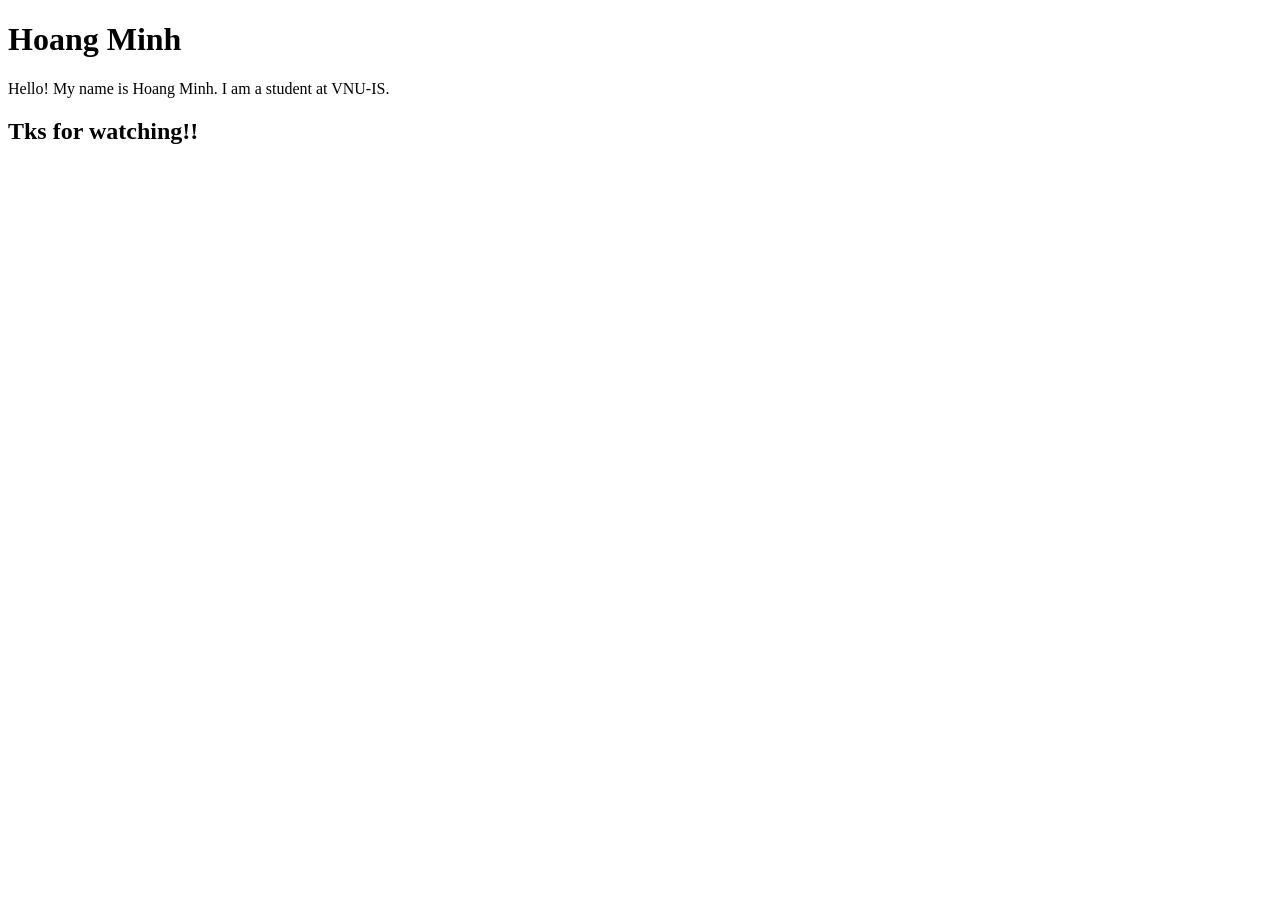
<file: homework/session-01/index.html>
<!DOCTYPE html>
<html lang="en">
<head>
    <meta charset="UTF-8">
    <meta name="viewport" content="width=device-width, initial-scale=1.0">
    <title>My First Web Page</title>
</head>
<body>
    <!-- Introduction -->
    <h1>Hoang Minh</h1>
    <p>Hello! My name is Hoang Minh. I am a student at VNU-IS.</p>
    <h2>Tks for watching!!</h2>
</body>
</html>
</file>
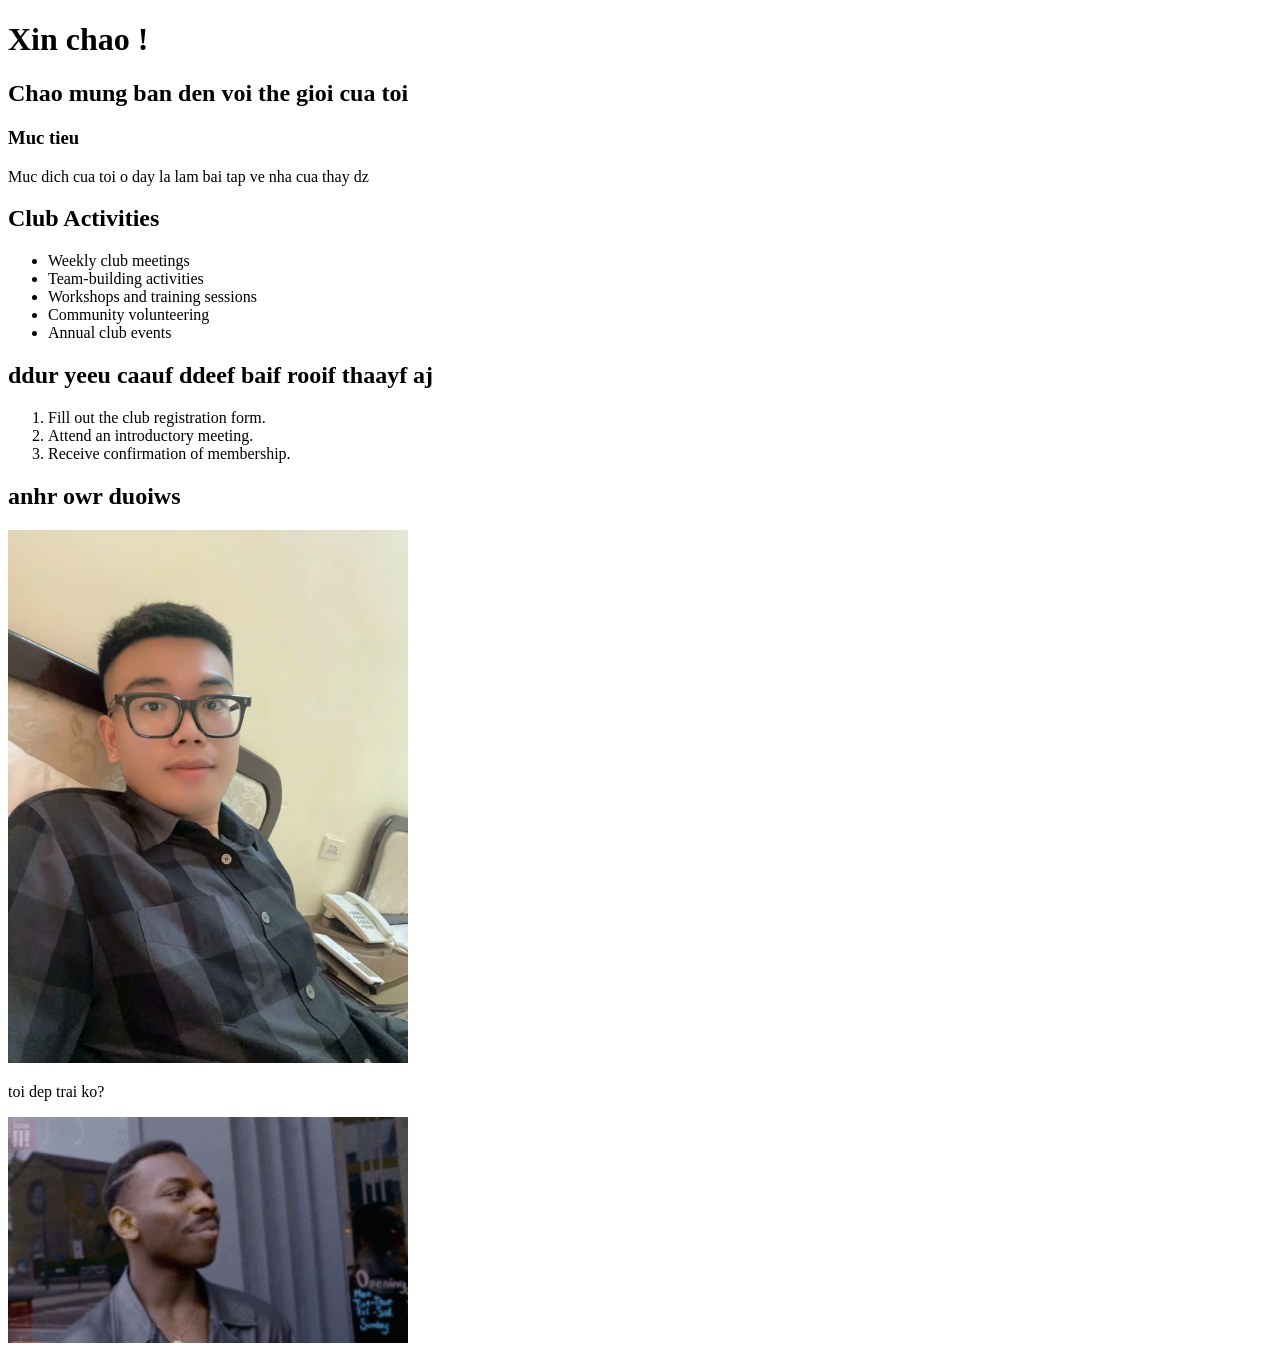
<file: homework/session-03/index.html>
<!DOCTYPE html>
<html lang="en">
<head>
    <meta charset="UTF-8">
    <meta name="viewport" content="width=>, initial-scale=1.0">
    <title>toi ten la Minh</title>
</head>
<body>
    <h1> Xin chao !</h1>
    <h2> Chao mung ban den voi the gioi cua toi</h2>
    <h3>Muc tieu</h3>
    <p>
        Muc dich cua toi o day la lam bai tap ve nha cua thay dz
    </p>
    <h2>Club Activities</h2>
    <ul>
        <li>Weekly club meetings</li>
        <li>Team-building activities</li>
        <li>Workshops and training sessions</li>
        <li>Community volunteering</li>
        <li>Annual club events</li>
    </ul>
    <h2>ddur yeeu caauf ddeef baif rooif thaayf aj</h2>
    <ol>
        <li>Fill out the club registration form.</li>
        <li>Attend an introductory meeting.</li>
        <li>Receive confirmation of membership.</li>
    </ol>
    
    <h2>anhr owr duoiws</h2>
    <img
  src="image.jpg"
  alt="co thay j ko"
  width="400"
>
<p>toi dep trai ko?</p>

<img
    src="naotodaden.gif"
    alt="Funny animated GIF"
    width="400"
    style="vertical-align: top;"
>
</body>
</html>
</file>
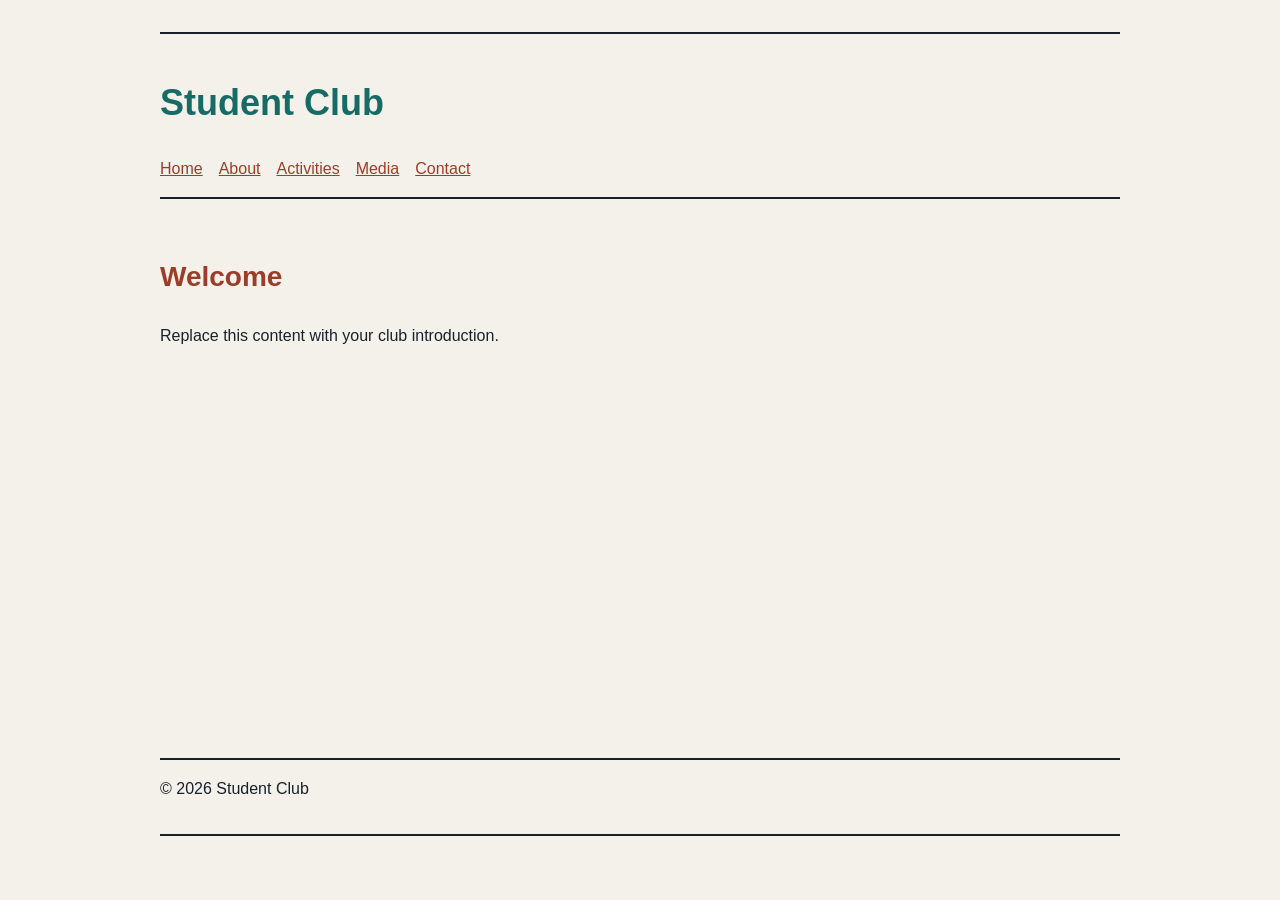
<file: homework/session-04/index.html>
<!doctype html>
<html lang="en">
<head>
  <meta charset="utf-8">
  <meta name="viewport" content="width=device-width, initial-scale=1">
  <title>Student Club</title>
  <link rel="stylesheet" href="css/style.css">
</head>
<body>
  <header>
    <h1>Student Club</h1>
    <nav aria-label="Main navigation">
      <a href="index.html">Home</a>
      <a href="about.html">About</a>
      <a href="activities.html">Activities</a>
      <a href="media.html">Media</a>
      <a href="contact.html">Contact</a>
    </nav>
  </header>
  <main>
    <h2>Welcome</h2>
    <p>Replace this content with your club introduction.</p>
  </main>
  <footer><p>&copy; 2026 Student Club</p></footer>
</body>
</html>
</file>
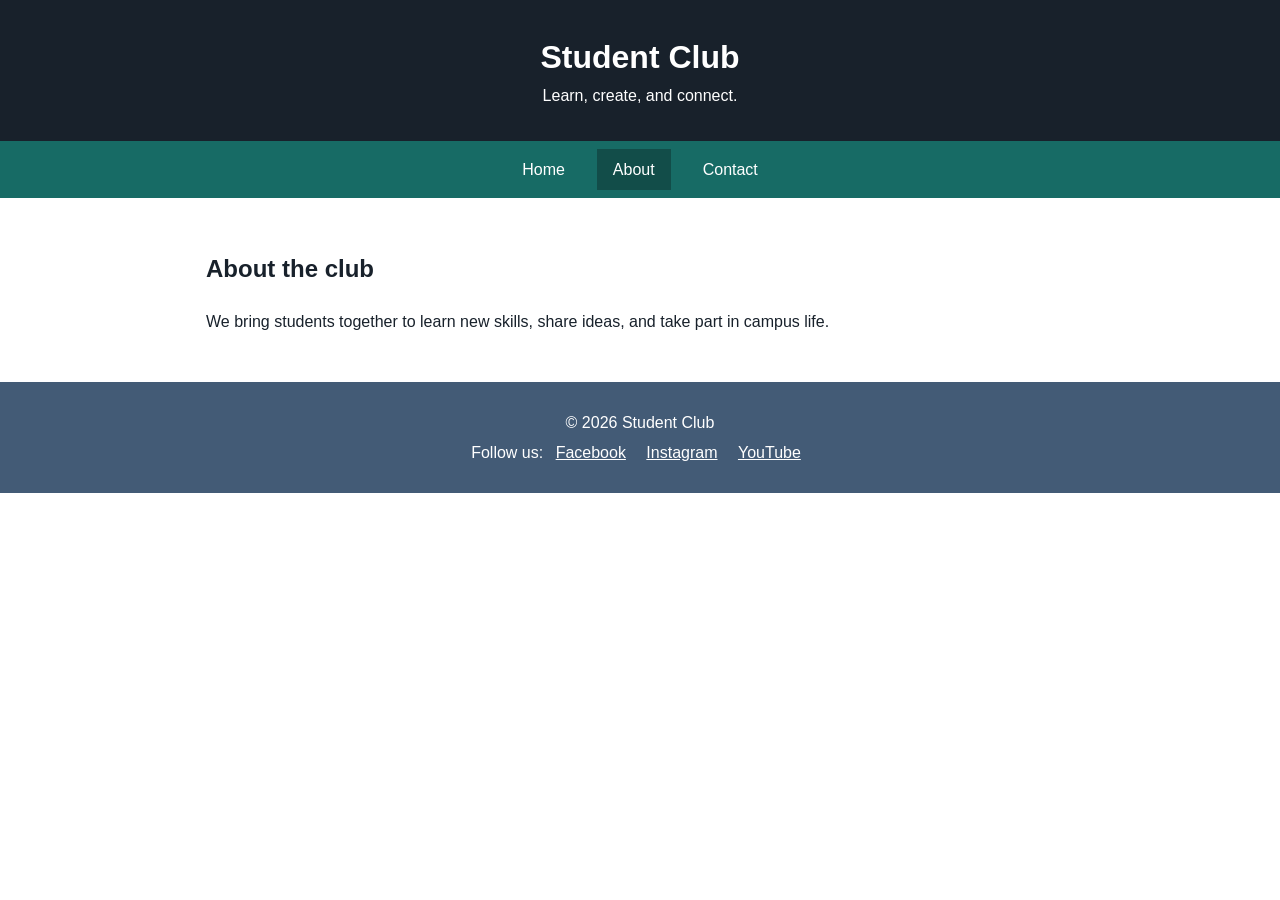
<file: project/about.html>
<!doctype html>
<html lang="en">
<head>
  <meta charset="utf-8">
  <meta name="viewport" content="width=device-width, initial-scale=1">
  <title>About | Student Club</title>
  <link rel="stylesheet" href="css/style.css">
</head>
<body>
  <header>
    <h1>Student Club</h1>
    <p>Learn, create, and connect.</p>
  </header>

  <nav aria-label="Main navigation">
    <ul>
      <li><a href="index.html">Home</a></li>
      <li><a href="about.html" class="active">About</a></li>
      <li><a href="contact.html">Contact</a></li>
    </ul>
  </nav>

  <div class="page-layout">
    <main>
      <h2>About the club</h2>
      <p>We bring students together to learn new skills, share ideas, and take part in campus life.</p>
    </main>
  </div>

  <footer>
    <p>&copy; 2026 Student Club</p>
    <p>
      Follow us:
      <a href="https://www.facebook.com/">Facebook</a>
      <a href="https://www.instagram.com/">Instagram</a>
      <a href="https://www.youtube.com/">YouTube</a>
    </p>
  </footer>
</body>
</html>
</file>
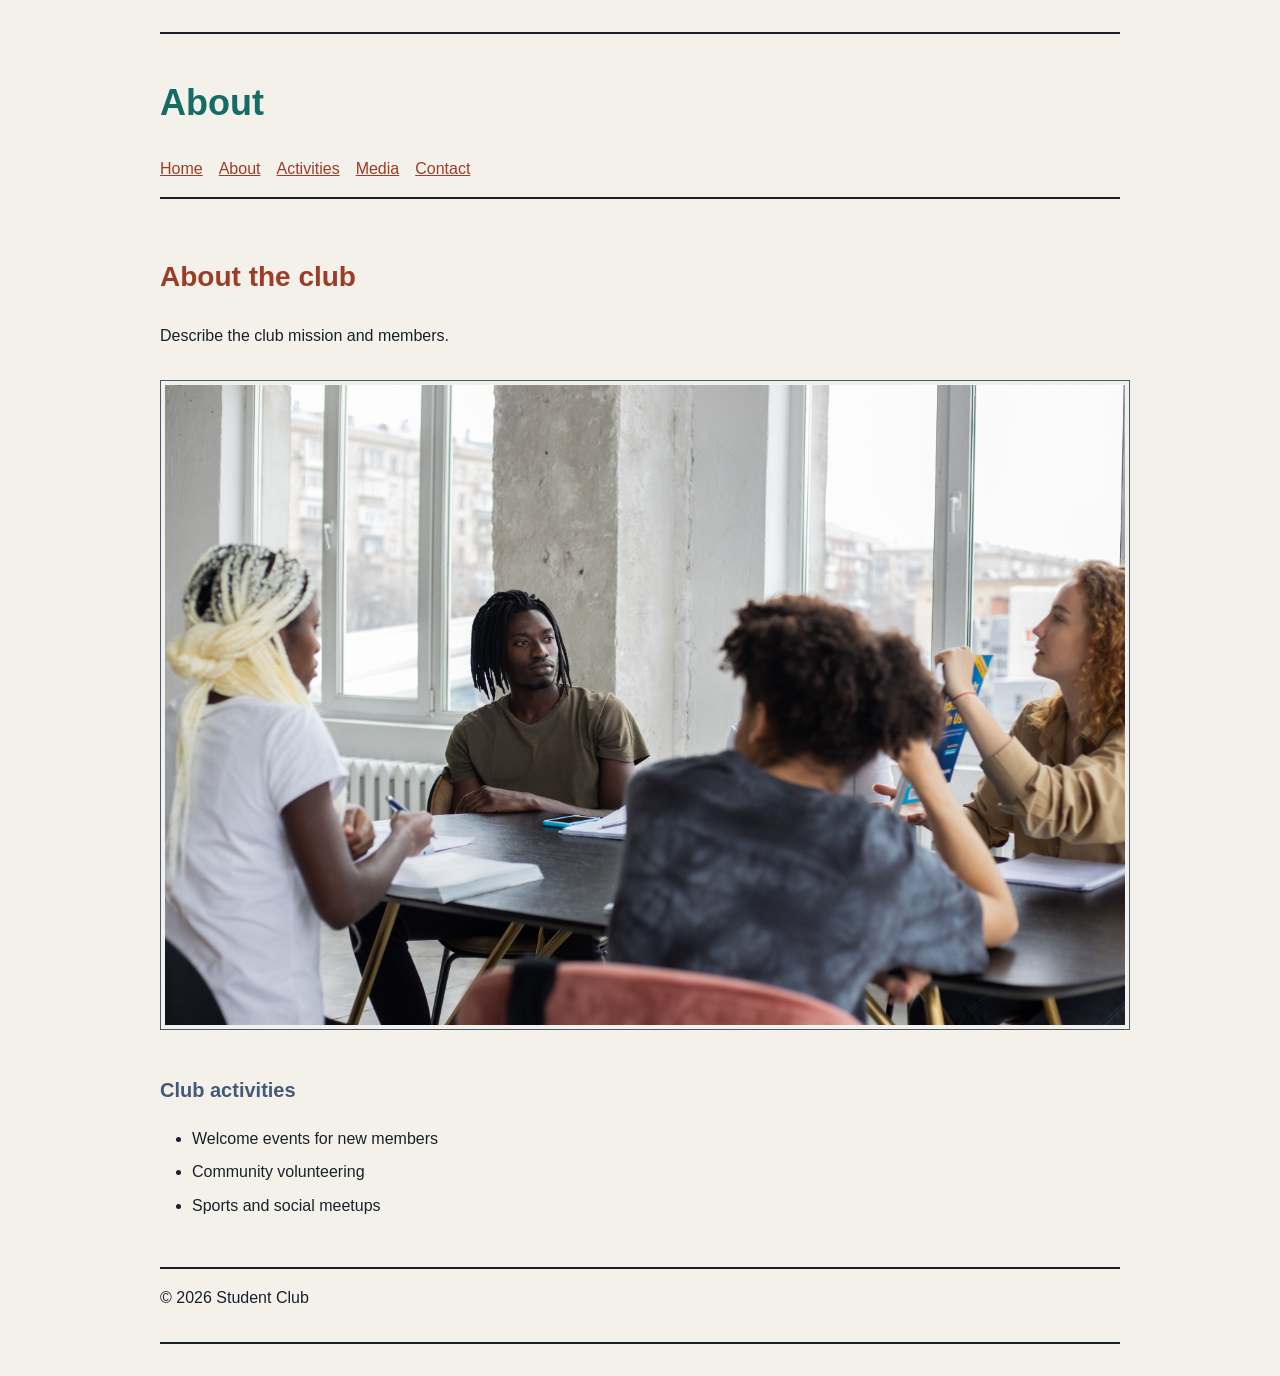
<file: homework/session-04/about.html>
<!doctype html>
<html lang="en">
<head>
	<meta charset="utf-8">
	<meta name="viewport" content="width=device-width, initial-scale=1">
	<title>About | Student Club</title>
	<link rel="stylesheet" href="css/style.css">
</head>
<body>
	<header>
		<h1>About</h1>
		<nav>
			<a href="index.html">Home</a>
			<a href="about.html">About</a>
			<a href="activities.html">Activities</a>
			<a href="media.html">Media</a>
			<a href="contact.html">Contact</a>
		</nav>
	</header>
	<main>
		<h2>About the club</h2>
		<p>Describe the club mission and members.</p>
		<img src="images/student-club.jpg" alt="A group of college students collaborating around a table with notebooks and a book.">
		<h3>Club activities</h3>
		<ul>
			<li>Welcome events for new members</li>
			<li>Community volunteering</li>
			<li>Sports and social meetups</li>
		</ul>
	</main>
	<footer><p>&copy; 2026 Student Club</p></footer>
</body>
</html>
</file>
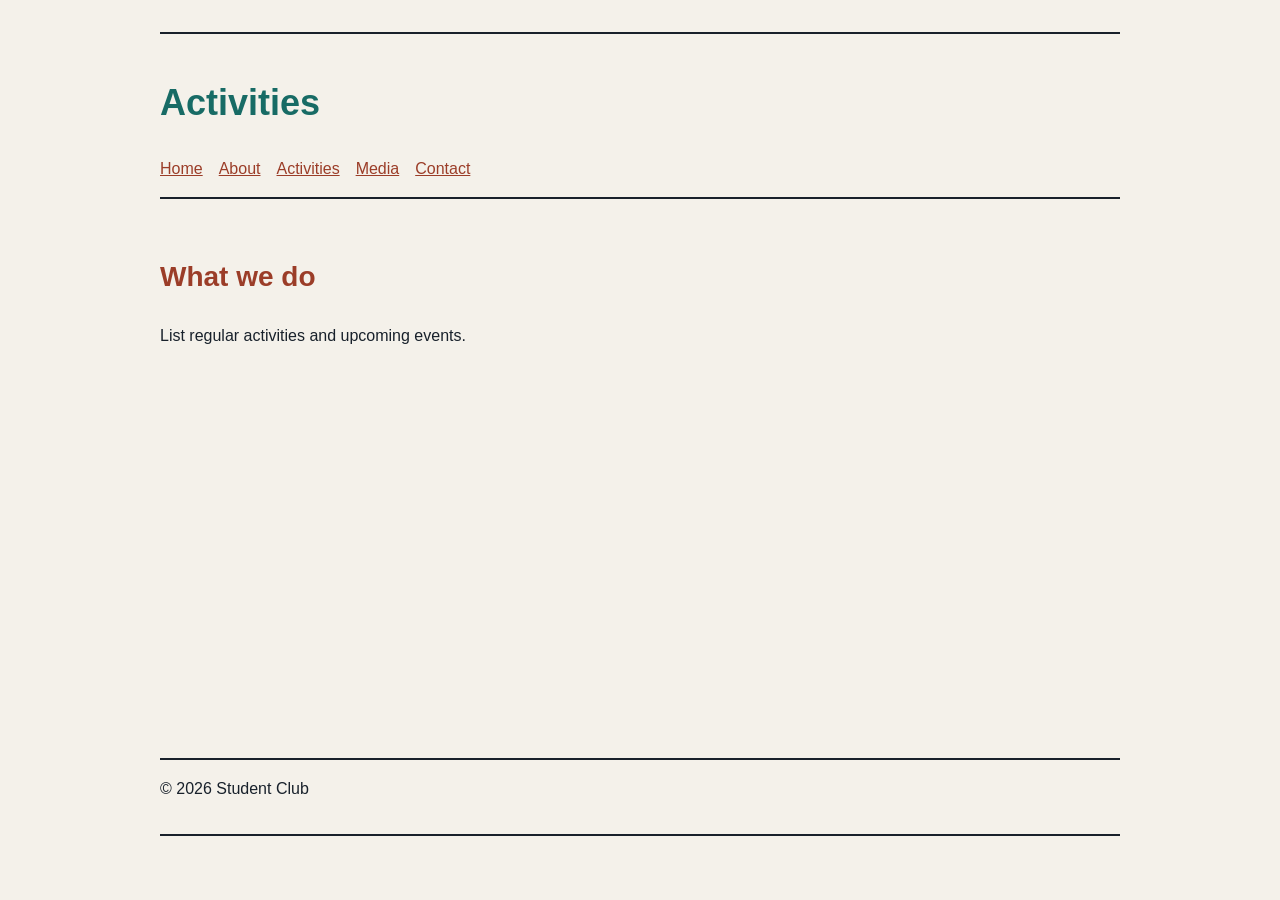
<file: homework/session-04/activities.html>
<!doctype html>
<html lang="en"><head><meta charset="utf-8"><meta name="viewport" content="width=device-width, initial-scale=1"><title>Activities | Student Club</title><link rel="stylesheet" href="css/style.css"></head><body><header><h1>Activities</h1><nav><a href="index.html">Home</a> <a href="about.html">About</a> <a href="activities.html">Activities</a> <a href="media.html">Media</a> <a href="contact.html">Contact</a></nav></header><main><h2>What we do</h2><p>List regular activities and upcoming events.</p></main><footer><p>&copy; 2026 Student Club</p></footer></body></html>
</file>
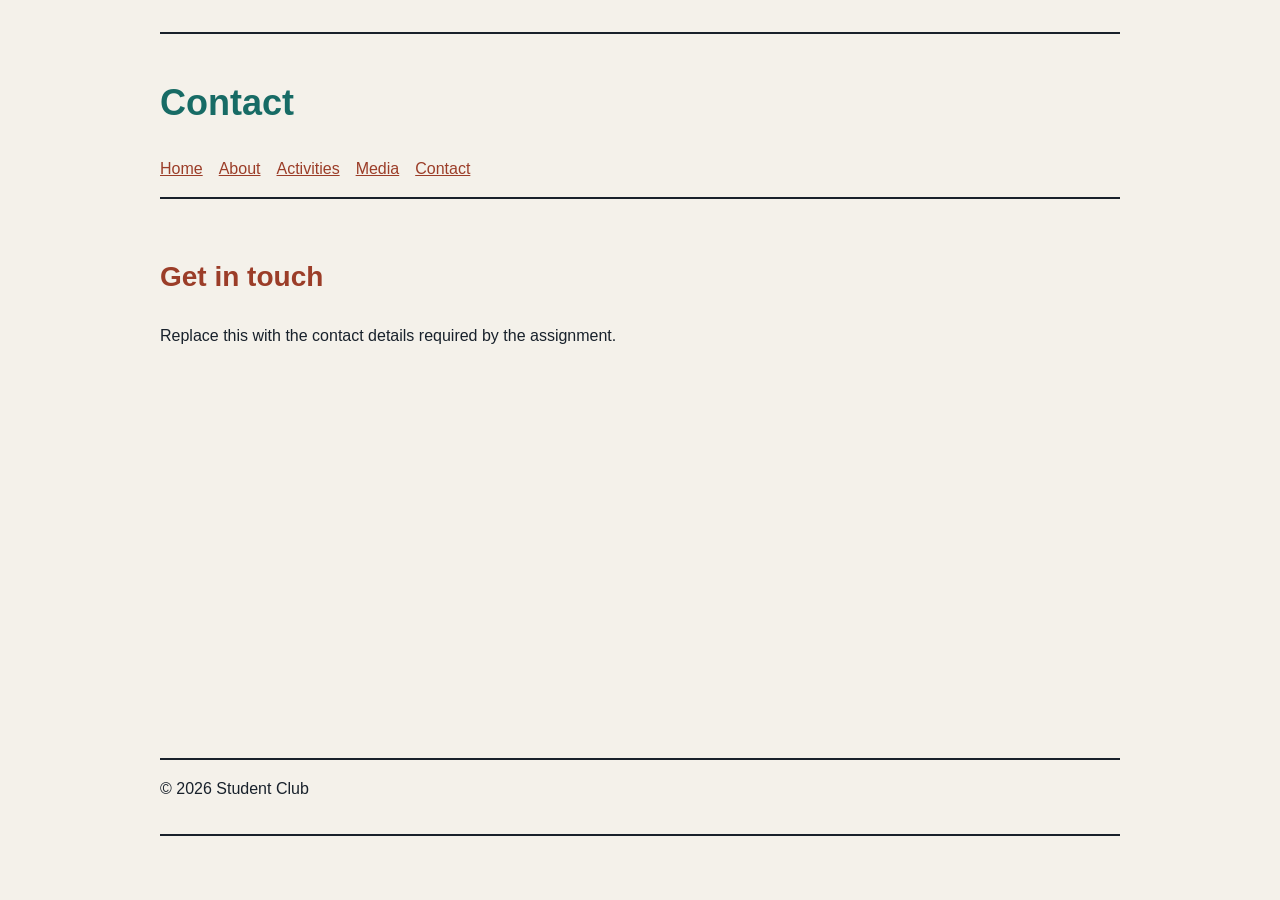
<file: homework/session-04/contact.html>
<!doctype html>
<html lang="en"><head><meta charset="utf-8"><meta name="viewport" content="width=device-width, initial-scale=1"><title>Contact | Student Club</title><link rel="stylesheet" href="css/style.css"></head><body><header><h1>Contact</h1><nav><a href="index.html">Home</a> <a href="about.html">About</a> <a href="activities.html">Activities</a> <a href="media.html">Media</a> <a href="contact.html">Contact</a></nav></header><main><h2>Get in touch</h2><p>Replace this with the contact details required by the assignment.</p></main><footer><p>&copy; 2026 Student Club</p></footer></body></html>
</file>
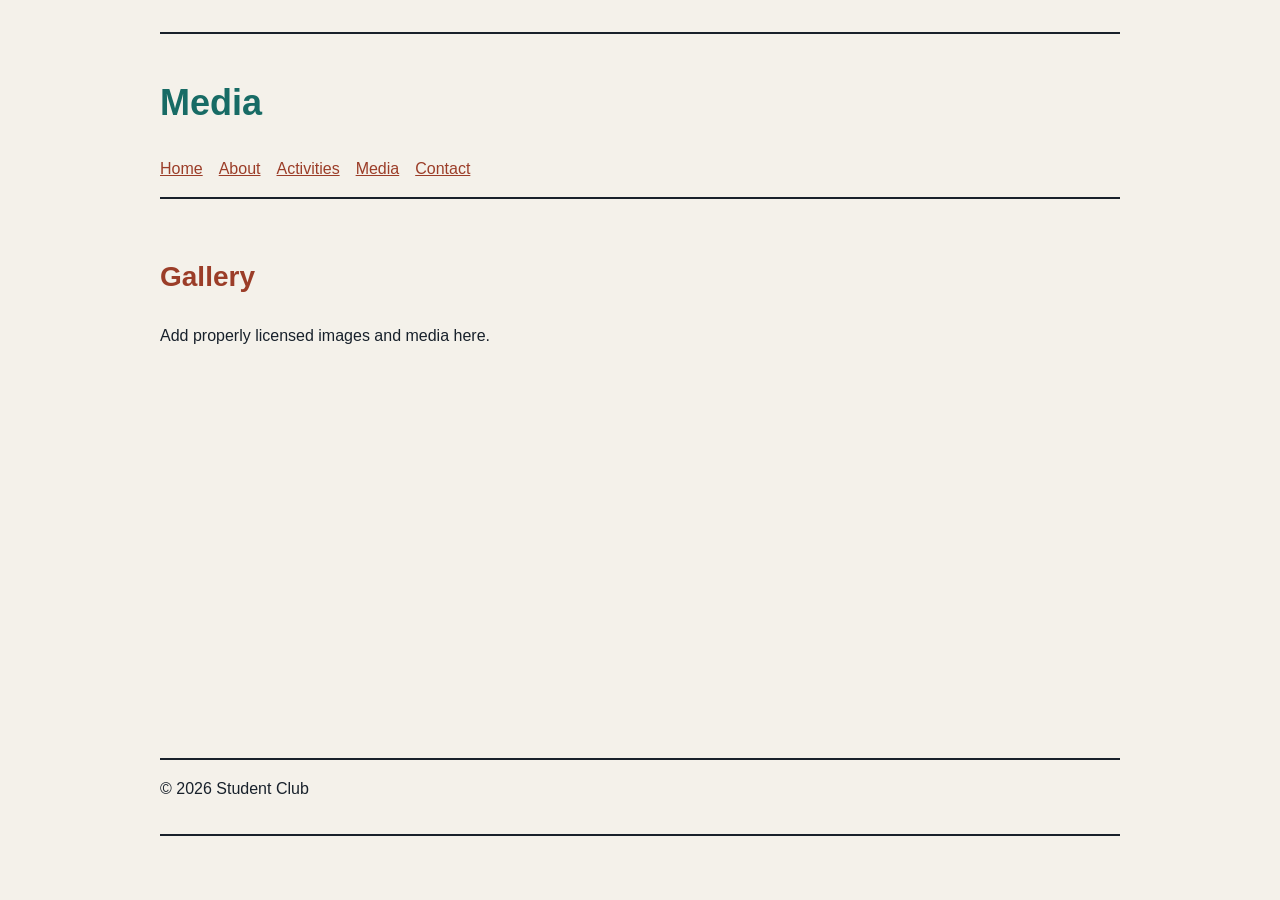
<file: homework/session-04/media.html>
<!doctype html>
<html lang="en"><head><meta charset="utf-8"><meta name="viewport" content="width=device-width, initial-scale=1"><title>Media | Student Club</title><link rel="stylesheet" href="css/style.css"></head><body><header><h1>Media</h1><nav><a href="index.html">Home</a> <a href="about.html">About</a> <a href="activities.html">Activities</a> <a href="media.html">Media</a> <a href="contact.html">Contact</a></nav></header><main><h2>Gallery</h2><p>Add properly licensed images and media here.</p></main><footer><p>&copy; 2026 Student Club</p></footer></body></html>
</file>
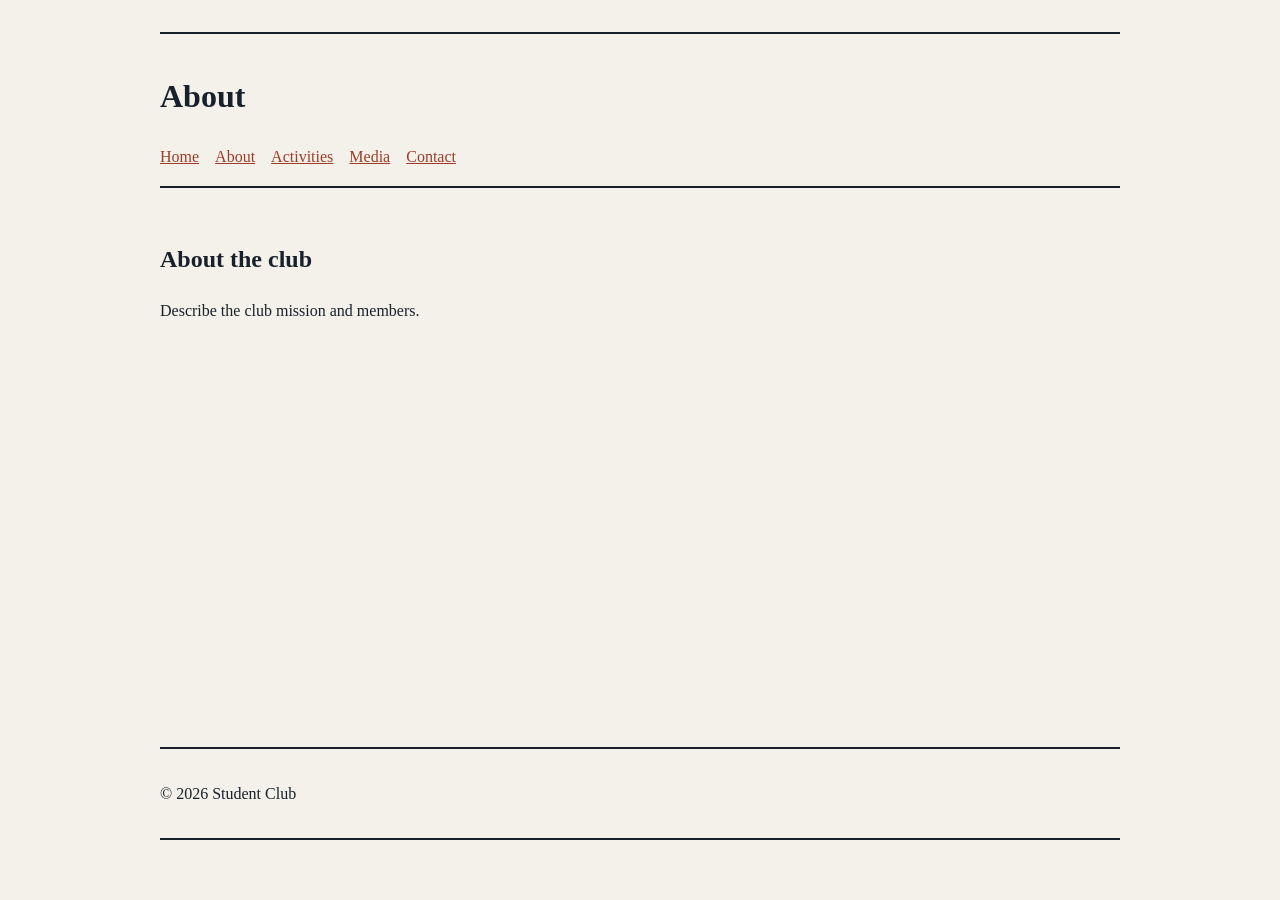
<file: templates/website-starter/about.html>
<!doctype html>
<html lang="en"><head><meta charset="utf-8"><meta name="viewport" content="width=device-width, initial-scale=1"><title>About | Student Club</title><link rel="stylesheet" href="css/style.css"></head><body><header><h1>About</h1><nav><a href="index.html">Home</a> <a href="about.html">About</a> <a href="activities.html">Activities</a> <a href="media.html">Media</a> <a href="contact.html">Contact</a></nav></header><main><h2>About the club</h2><p>Describe the club mission and members.</p></main><footer><p>&copy; 2026 Student Club</p></footer></body></html>
</file>
<file: homework/session-04/css/style.css>
body {
  max-width: 960px;
  margin: 0 auto;
  padding: 2rem;
  background-color: #f4f1ea;
  color: #18212b;
  font-family: Arial, Verdana, sans-serif;
  font-size: 16px;
  line-height: 1.6;
}

header,
footer {
  padding: 1rem 0;
  border-block: 2px solid #18212b;
}

h1 {
  color: #176b65;
  font-size: 2.25rem;
}

h2 {
  color: #9b3d28;
  font-size: 1.75rem;
}

h3 {
  color: #435b76;
  font-size: 1.25rem;
}

nav {
  display: flex;
  flex-wrap: wrap;
  gap: 1rem;
}

a {
  color: #9b3d28;
}

main {
  min-height: 55vh;
  padding: 2rem 0;
}

p {
  margin: 0 0 1rem;
}

img {
  max-width: 100%;
  height: auto;
  margin: 1rem 0;
  padding: 4px;
  border: 1px solid #435b76;
}

ul,
ol {
  padding-left: 2rem;
}

ul {
  list-style-type: disc;
}

ol {
  list-style-type: decimal;
}

li {
  margin-bottom: 0.5rem;
}
</file>
<file: project/css/style.css>
* {
  box-sizing: border-box;
}

body {
  width: 100%;
  margin: 0;
  color: #18212b;
  font-family: Arial, Verdana, sans-serif;
  line-height: 1.6;
}

header {
  padding: 2rem 1rem;
  background-color: #18212b;
  color: #ffffff;
  text-align: center;
}

header h1,
header p {
  margin: 0;
}

nav {
  background-color: #176b65;
}

nav ul {
  display: flex;
  justify-content: center;
  gap: 1rem;
  margin: 0;
  padding: 0.5rem 1rem;
  list-style: none;
}

nav a {
  display: block;
  padding: 0.5rem 1rem;
  color: #ffffff;
  text-decoration: none;
}

nav a:hover,
nav a.active {
  background-color: #124d49;
}

.page-layout {
  display: flex;
  align-items: flex-start;
  gap: 2rem;
  max-width: 1000px;
  margin: 0 auto;
  padding: 2rem;
}

main {
  flex: 3;
  min-width: 0;
  max-width: 900px;
  margin: 0 auto;
  padding: 0 1rem;
}

aside {
  flex: 1;
  min-width: 220px;
  padding: 1.5rem;
  background-color: #f4f1ea;
}

.club-photos {
  display: grid;
  grid-template-columns: repeat(2, minmax(0, 1fr));
  gap: 1rem;
  margin-top: 1.5rem;
}

.club-photos img,
.contact-image {
  display: block;
  width: 100%;
  height: auto;
}

.club-photos img {
  aspect-ratio: 4 / 3;
  object-fit: cover;
}

.contact-image {
  max-width: 760px;
  margin-top: 1.5rem;
}

footer {
  padding: 1.5rem 1rem;
  background-color: #435b76;
  color: #ffffff;
  text-align: center;
}

footer p {
  margin: 0.25rem 0;
}

footer a {
  margin: 0 0.5rem;
  color: #ffffff;
}

@media (max-width: 600px) {
  nav ul {
    flex-wrap: wrap;
    gap: 0.25rem;
  }

  .page-layout {
    flex-direction: column;
    padding: 1rem;
  }

  aside {
    min-width: 0;
  }

  .club-photos {
    grid-template-columns: 1fr;
  }
}
</file>
<file: templates/website-starter/css/style.css>
:root { color: #18212b; background: #f4f1ea; font-family: Georgia, serif; }
body { max-width: 960px; margin: 0 auto; padding: 2rem; line-height: 1.6; }
header, footer { border-block: 2px solid #18212b; padding: 1rem 0; }
nav { display: flex; flex-wrap: wrap; gap: 1rem; }
a { color: #9b3d28; }
main { min-height: 55vh; padding: 2rem 0; }
</file>
